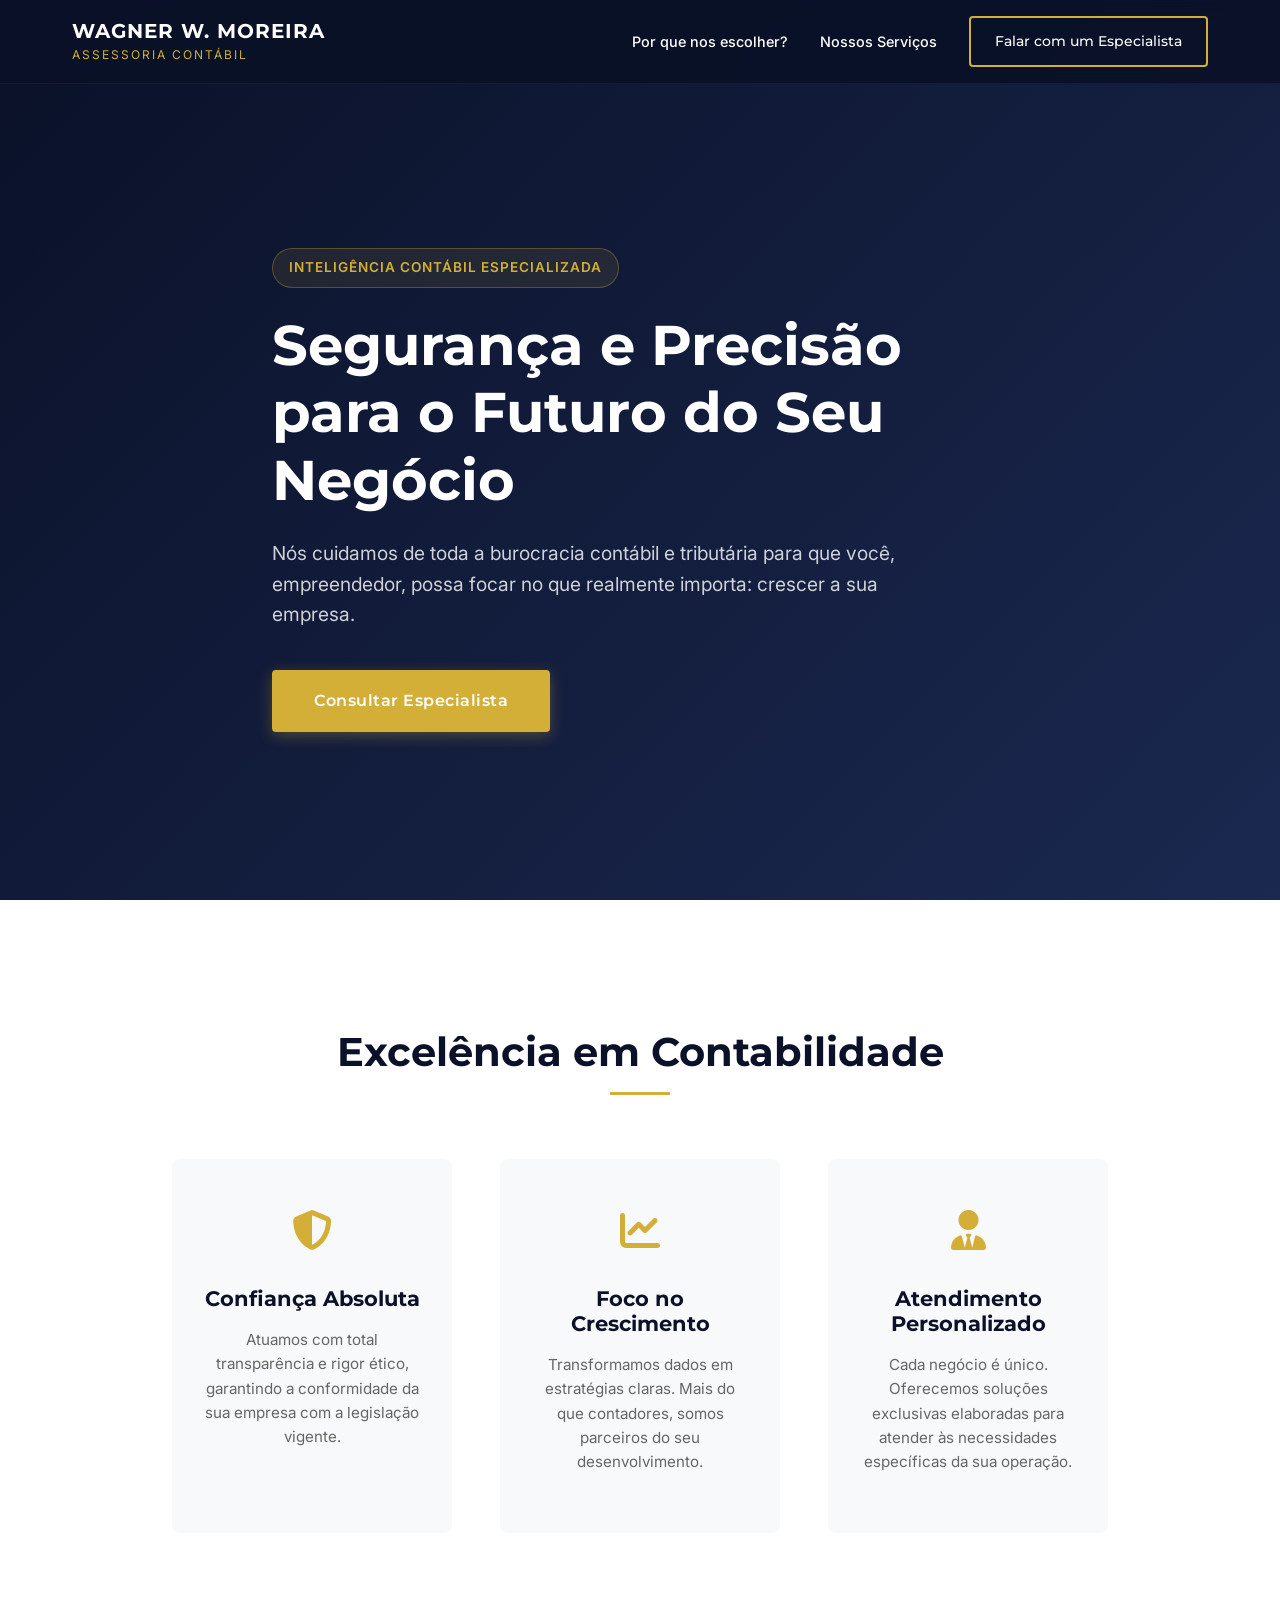
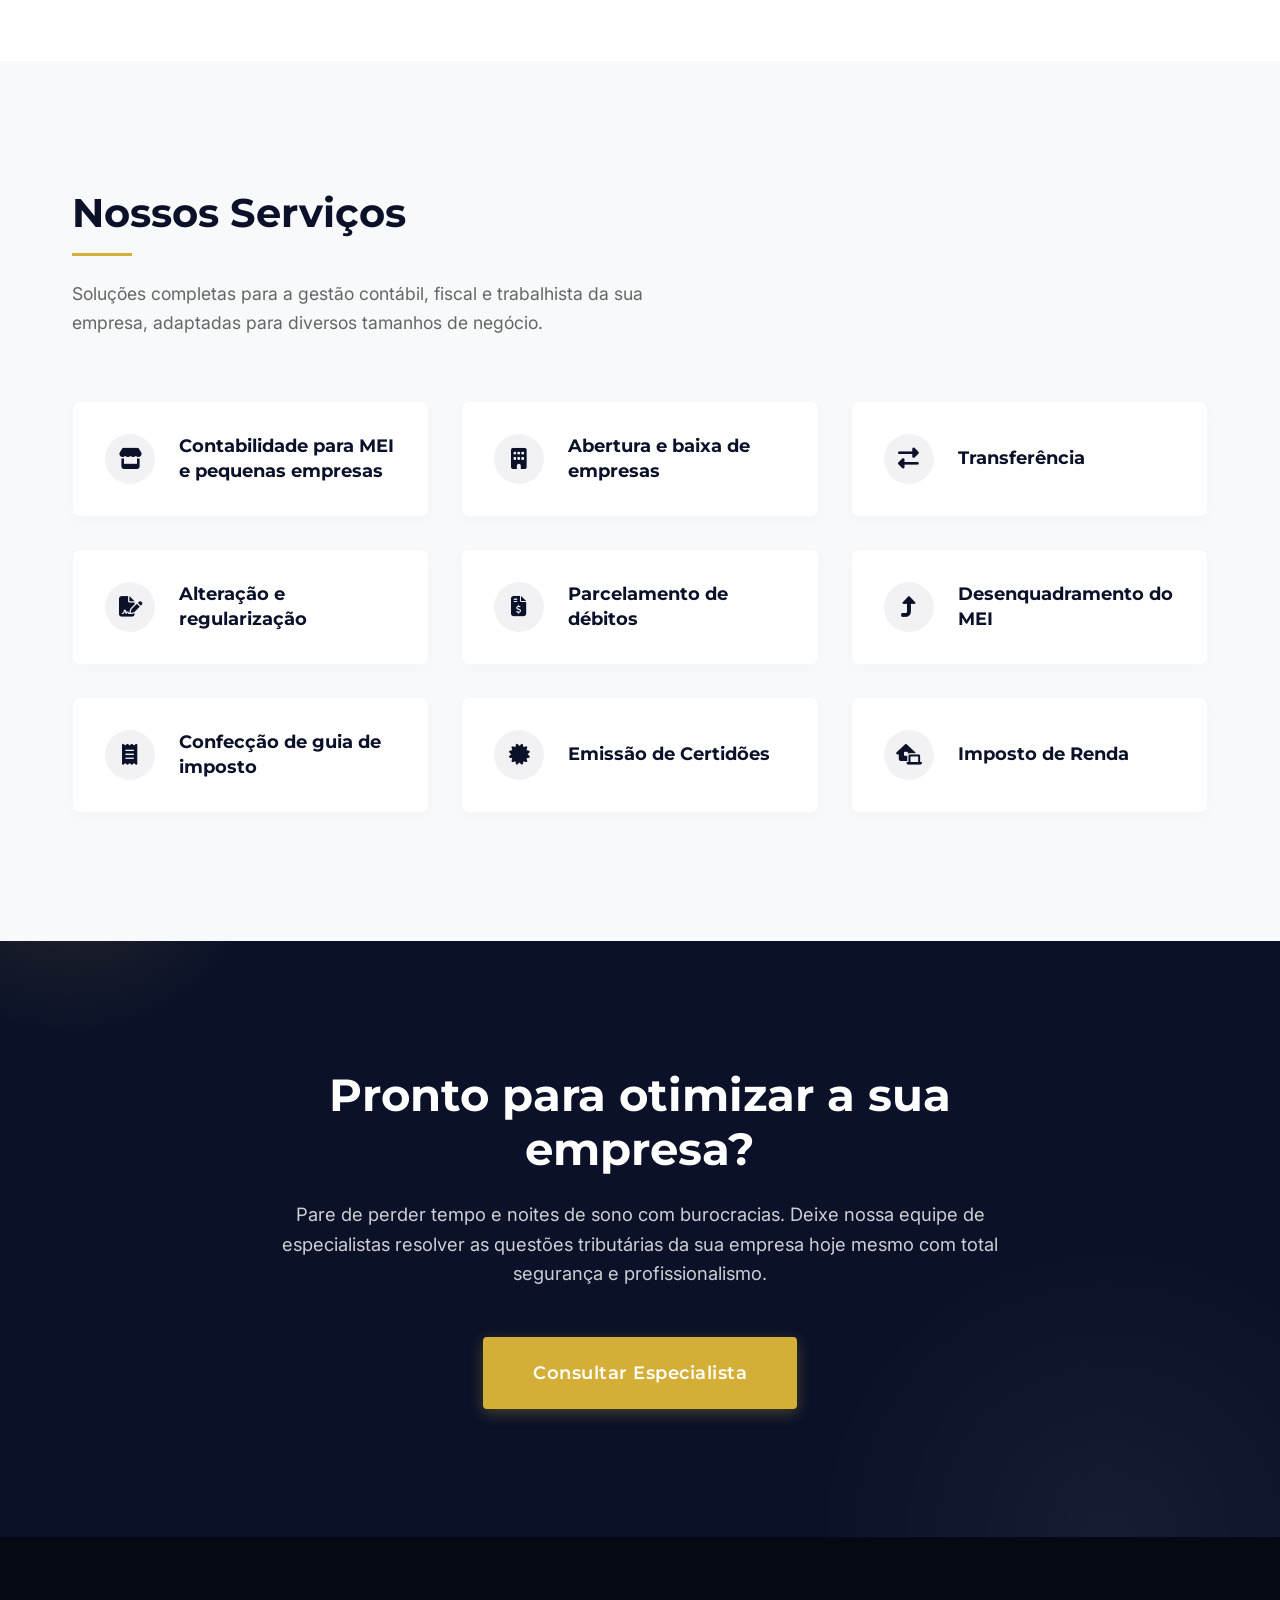
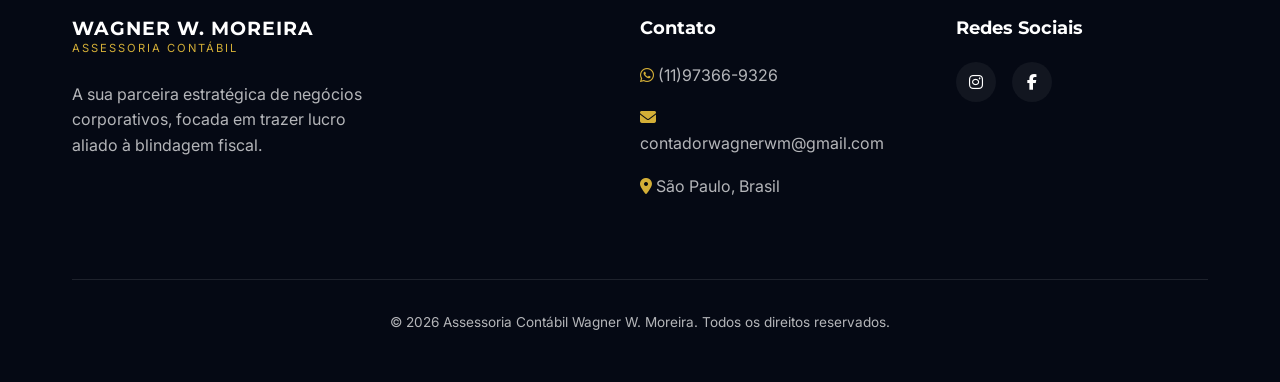
<file: index.html>
<!DOCTYPE html>
<html lang="pt-BR">

<head>
  <meta charset="UTF-8">
  <meta name="viewport" content="width=device-width, initial-scale=1.0">
  <title>Assessoria Contábil Wagner W. Moreira</title>
  <meta name="description"
    content="Assessoria contábil inteligente e especializada. Segurança e precisão para o seu negócio.">
  <!-- Google Fonts: Inter and Montserrat -->
  <link rel="preconnect" href="https://fonts.googleapis.com">
  <link rel="preconnect" href="https://fonts.gstatic.com" crossorigin>
  <link
    href="https://fonts.googleapis.com/css2?family=Inter:wght@300;400;500;600&family=Montserrat:wght@500;600;700&display=swap"
    rel="stylesheet">
  <link rel="stylesheet" href="styles.css">
  <!-- FontAwesome for standard minimal icons -->
  <link rel="stylesheet" href="https://cdnjs.cloudflare.com/ajax/libs/font-awesome/6.4.0/css/all.min.css">
</head>

<body>

  <!-- Header Navigation -->
  <header class="header">
    <div class="container header-container">
      <div class="logo">
        <h1>Wagner W. Moreira</h1>
        <span>Assessoria Contábil</span>
      </div>
      <nav class="nav">
        <ul>
          <li><a href="#sobre">Por que nos escolher?</a></li>
          <li><a href="#servicos">Nossos Serviços</a></li>
          <li><a href="#contato" class="btn-primary-outline">Falar com um Especialista</a></li>
        </ul>
      </nav>
      <button class="mobile-menu-btn" aria-label="Menu" id="mobileMenuToggle">
        <i class="fas fa-bars"></i>
      </button>
    </div>
  </header>

  <!-- Mobile Menu Subnav -->
  <div class="mobile-nav" id="mobileNav">
    <ul>
      <li><a href="#sobre">Por que nos escolher?</a></li>
      <li><a href="#servicos">Nossos Serviços</a></li>
      <li><a href="#contato" class="btn-primary">Falar com um Especialista</a></li>
    </ul>
  </div>

  <!-- Hero Section -->
  <section class="hero" id="home">
    <div class="hero-overlay"></div>
    <div class="container hero-content">
      <span class="badge">Inteligência Contábil Especializada</span>
      <h2 class="hero-title">Segurança e Precisão para o Futuro do Seu Negócio</h2>
      <p class="hero-subtitle">Nós cuidamos de toda a burocracia contábil e tributária para que você, empreendedor,
        possa focar no que realmente importa: crescer a sua empresa.</p>
      <div class="hero-actions">
        <a href="#contato" class="btn-primary">Consultar Especialista</a>
      </div>
    </div>
  </section>

  <!-- Authority / Why Choose Us -->
  <section class="authority" id="sobre">
    <div class="container container-sm">
      <div class="section-header text-center">
        <h2>Excelência em Contabilidade</h2>
        <div class="divider"></div>
      </div>
      <div class="authority-grid">
        <div class="authority-card">
          <div class="card-icon"><i class="fas fa-shield-alt"></i></div>
          <h3>Confiança Absoluta</h3>
          <p>Atuamos com total transparência e rigor ético, garantindo a conformidade da sua empresa com a legislação
            vigente.</p>
        </div>
        <div class="authority-card">
          <div class="card-icon"><i class="fas fa-chart-line"></i></div>
          <h3>Foco no Crescimento</h3>
          <p>Transformamos dados em estratégias claras. Mais do que contadores, somos parceiros do seu desenvolvimento.
          </p>
        </div>
        <div class="authority-card">
          <div class="card-icon"><i class="fas fa-user-tie"></i></div>
          <h3>Atendimento Personalizado</h3>
          <p>Cada negócio é único. Oferecemos soluções exclusivas elaboradas para atender às necessidades específicas da
            sua operação.</p>
        </div>
      </div>
    </div>
  </section>

  <!-- Services Section -->
  <section class="services" id="servicos">
    <div class="container">
      <div class="section-header">
        <h2>Nossos Serviços</h2>
        <div class="divider align-left"></div>
        <p class="section-description">Soluções completas para a gestão contábil, fiscal e trabalhista da sua empresa,
          adaptadas para diversos tamanhos de negócio.</p>
      </div>

      <div class="services-grid">
        <div class="service-card">
          <div class="service-icon"><i class="fas fa-store"></i></div>
          <h4>Contabilidade para MEI e pequenas empresas</h4>
        </div>
        <div class="service-card">
          <div class="service-icon"><i class="fas fa-building"></i></div>
          <h4>Abertura e baixa de empresas</h4>
        </div>
        <div class="service-card">
          <div class="service-icon"><i class="fas fa-exchange-alt"></i></div>
          <h4>Transferência</h4>
        </div>
        <div class="service-card">
          <div class="service-icon"><i class="fas fa-file-signature"></i></div>
          <h4>Alteração e regularização</h4>
        </div>
        <div class="service-card">
          <div class="service-icon"><i class="fas fa-file-invoice-dollar"></i></div>
          <h4>Parcelamento de débitos</h4>
        </div>
        <div class="service-card">
          <div class="service-icon"><i class="fas fa-level-up-alt"></i></div>
          <h4>Desenquadramento do MEI</h4>
        </div>
        <div class="service-card">
          <div class="service-icon"><i class="fas fa-receipt"></i></div>
          <h4>Confecção de guia de imposto</h4>
        </div>
        <div class="service-card">
          <div class="service-icon"><i class="fas fa-certificate"></i></div>
          <h4>Emissão de Certidões</h4>
        </div>
        <div class="service-card">
          <div class="service-icon"><i class="fas fa-laptop-house"></i></div>
          <h4>Imposto de Renda</h4>
        </div>
      </div>
    </div>
  </section>

  <!-- Final CTA Section -->
  <section class="final-cta" id="contato">
    <div class="container cta-container">
      <div class="cta-content">
        <h2>Pronto para otimizar a sua empresa?</h2>
        <p>Pare de perder tempo e noites de sono com burocracias. Deixe nossa equipe de especialistas resolver as
          questões tributárias da sua empresa hoje mesmo com total segurança e profissionalismo.</p>
        <a href="https://wa.me/11973669326" target="_blank" class="btn-primary btn-large">Consultar Especialista</a>
      </div>
    </div>
  </section>

  <!-- Footer -->
  <footer class="footer">
    <div class="container">
      <div class="footer-grid">
        <div class="footer-brand">
          <div class="logo">
            <h3>Wagner W. Moreira</h3>
            <span>Assessoria Contábil</span>
          </div>
          <p class="footer-about">A sua parceira estratégica de negócios corporativos, focada em trazer lucro aliado à
            blindagem fiscal.</p>
        </div>
        <div class="footer-contact">
          <h4>Contato</h4>
          <ul>
            <li><a href="https://wa.me/11973669326"><i class="fab fa-whatsapp"></i> (11)97366-9326</a></li>
            <li><a href="#"><i class="fas fa-envelope"></i> contadorwagnerwm@gmail.com</a></li>
            <li><a href="#"><i class="fas fa-map-marker-alt"></i> São Paulo, Brasil</a></li>
          </ul>
        </div>
        <div class="footer-social">
          <h4>Redes Sociais</h4>
          <div class="social-links">
            <a href="https://www.instagram.com/contabilidadewagnerwm/" target="_blank"><i
                class="fab fa-instagram"></i></a>
            <a href="https://www.facebook.com/profile.php?id=61588573046643" target="_blank"><i
                class="fab fa-facebook-f"></i></a>
          </div>
        </div>
      </div>
      <div class="footer-bottom">
        <p>&copy; 2026 Assessoria Contábil Wagner W. Moreira. Todos os direitos reservados.</p>
      </div>
    </div>
  </footer>

  <script src="script.js"></script>
</body>

</html>
</file>
<file: styles.css>
/* BASE RESETS & VARIABLES */
:root {
    --color-primary: #0A1128;
    /* Deep Navy */
    --color-primary-light: #1C2A53;
    --color-accent: #D4AF37;
    /* Elegant Gold */
    --color-accent-hover: #C5A017;
    --color-bg-light: #F8F9FA;
    --color-white: #FFFFFF;
    --color-text-dark: #1A1A1A;
    --color-text-muted: #666666;

    --font-heading: 'Montserrat', sans-serif;
    --font-body: 'Inter', sans-serif;

    --transition: all 0.3s cubic-bezier(0.25, 0.8, 0.25, 1);
}

* {
    margin: 0;
    padding: 0;
    box-sizing: border-box;
}

html {
    scroll-behavior: smooth;
}

body {
    font-family: var(--font-body);
    color: var(--color-text-dark);
    background-color: var(--color-white);
    line-height: 1.6;
    overflow-x: hidden;
}

/* TYPOGRAPHY */
h1,
h2,
h3,
h4,
h5,
h6 {
    font-family: var(--font-heading);
    font-weight: 700;
    line-height: 1.2;
}

p {
    margin-bottom: 1rem;
}

a {
    text-decoration: none;
    color: inherit;
    transition: var(--transition);
}

/* LAYOUT UTILITIES */
.container {
    width: 100%;
    max-width: 1200px;
    margin: 0 auto;
    padding: 0 2rem;
}

.container-sm {
    max-width: 1000px;
    margin: 0 auto;
}

.text-center {
    text-align: center;
}

/* BUTTONS */
.btn-primary {
    display: inline-block;
    background-color: var(--color-accent);
    color: var(--color-white);
    font-family: var(--font-heading);
    font-weight: 600;
    padding: 1rem 2.5rem;
    border-radius: 4px;
    letter-spacing: 0.5px;
    box-shadow: 0 4px 15px rgba(212, 175, 55, 0.3);
    border: 2px solid var(--color-accent);
    cursor: pointer;
}

.btn-primary:hover {
    background-color: var(--color-accent-hover);
    border-color: var(--color-accent-hover);
    transform: translateY(-2px);
    box-shadow: 0 6px 20px rgba(212, 175, 55, 0.4);
    color: var(--color-white);
}

.btn-primary-outline {
    display: inline-block;
    background-color: transparent;
    color: var(--color-accent);
    font-family: var(--font-heading);
    font-weight: 600;
    padding: 0.75rem 1.5rem;
    border-radius: 4px;
    border: 2px solid var(--color-accent);
    cursor: pointer;
}

.btn-primary-outline:hover {
    background-color: var(--color-accent);
    color: var(--color-white);
}

.btn-large {
    padding: 1.25rem 3rem;
    font-size: 1.1rem;
}

/* HEADER */
.header {
    position: fixed;
    top: 0;
    left: 0;
    width: 100%;
    background-color: rgba(10, 17, 40, 0.95);
    backdrop-filter: blur(10px);
    z-index: 1000;
    padding: 1rem 0;
    border-bottom: 1px solid rgba(255, 255, 255, 0.05);
    transition: var(--transition);
}

.header.scrolled {
    padding: 0.75rem 0;
    box-shadow: 0 4px 20px rgba(0, 0, 0, 0.1);
}

.header-container {
    display: flex;
    justify-content: space-between;
    align-items: center;
}

.logo h1 {
    font-size: 1.25rem;
    color: var(--color-white);
    font-weight: 700;
    letter-spacing: 1px;
    text-transform: uppercase;
    margin-bottom: 0.1rem;
}

.logo span {
    font-size: 0.75rem;
    color: var(--color-accent);
    text-transform: uppercase;
    letter-spacing: 2px;
    display: block;
}

.nav ul {
    list-style: none;
    display: flex;
    align-items: center;
    gap: 2rem;
}

.nav a {
    color: var(--color-white);
    font-size: 0.9rem;
    font-weight: 500;
}

.nav a:not(.btn-primary-outline):hover {
    color: var(--color-accent);
}

.mobile-menu-btn {
    display: none;
    background: none;
    border: none;
    color: var(--color-white);
    font-size: 1.5rem;
    cursor: pointer;
}

/* MOBILE NAV */
.mobile-nav {
    position: fixed;
    top: 70px;
    left: 0;
    width: 100%;
    background-color: var(--color-primary);
    padding: 2rem;
    transform: translateY(-150%);
    transition: var(--transition);
    z-index: 999;
    box-shadow: 0 10px 20px rgba(0, 0, 0, 0.2);
}

.mobile-nav.active {
    transform: translateY(0);
}

.mobile-nav ul {
    list-style: none;
    display: flex;
    flex-direction: column;
    gap: 1.5rem;
    text-align: center;
}

.mobile-nav a {
    color: var(--color-white);
    font-size: 1.1rem;
    font-weight: 500;
    display: inline-block;
    width: 100%;
}

.mobile-nav a.btn-primary {
    margin-top: 1rem;
    padding: 1rem;
}

/* HERO SECTION */
.hero {
    position: relative;
    min-height: 100vh;
    display: flex;
    align-items: center;
    background-color: var(--color-primary);
    background-image: linear-gradient(135deg, rgba(10, 17, 40, 0.92) 0%, rgba(28, 42, 83, 0.92) 100%), url('https://images.unsplash.com/photo-1486406146926-c627a92ad1ab?q=80&w=2070&auto=format&fit=crop');
    background-size: cover;
    background-position: center;
    background-attachment: fixed;
    padding-top: 80px;
    /* Accounts for fixed header */
}

.hero-content {
    position: relative;
    z-index: 2;
    max-width: 800px;
    color: var(--color-white);
}

.badge {
    display: inline-block;
    padding: 0.5rem 1rem;
    background-color: rgba(212, 175, 55, 0.1);
    color: var(--color-accent);
    border: 1px solid rgba(212, 175, 55, 0.3);
    border-radius: 50px;
    font-size: 0.85rem;
    font-weight: 600;
    letter-spacing: 1px;
    text-transform: uppercase;
    margin-bottom: 1.5rem;
    animation: fadeInDown 0.8s ease-out;
}

.hero-title {
    font-size: 3.5rem;
    margin-bottom: 1.5rem;
    animation: fadeInUp 1s ease-out;
}

.hero-subtitle {
    font-size: 1.2rem;
    color: rgba(255, 255, 255, 0.8);
    margin-bottom: 2.5rem;
    max-width: 650px;
    animation: fadeInUp 1.2s ease-out;
}

.hero-actions {
    animation: fadeInUp 1.4s ease-out;
}

/* SECTION UTILITIES */
.section-header {
    margin-bottom: 4rem;
}

.section-header h2 {
    font-size: 2.5rem;
    color: var(--color-primary);
    margin-bottom: 1rem;
}

.divider {
    height: 3px;
    width: 60px;
    background-color: var(--color-accent);
    margin: 0 auto;
}

.divider.align-left {
    margin: 0;
}

.section-description {
    color: var(--color-text-muted);
    font-size: 1.1rem;
    max-width: 600px;
    margin-top: 1.5rem;
}

/* AUTHORITY SECTION */
.authority {
    padding: 8rem 0;
    background-color: var(--color-white);
}

.authority-grid {
    display: grid;
    grid-template-columns: repeat(3, 1fr);
    gap: 3rem;
    margin-top: 4rem;
}

.authority-card {
    padding: 2.5rem 2rem;
    background-color: var(--color-bg-light);
    border-radius: 8px;
    text-align: center;
    transition: var(--transition);
    border-bottom: 3px solid transparent;
}

.authority-card:hover {
    transform: translateY(-10px);
    background-color: #fff;
    box-shadow: 0 15px 30px rgba(0, 0, 0, 0.05);
    border-bottom: 3px solid var(--color-accent);
}

.card-icon {
    font-size: 2.5rem;
    color: var(--color-accent);
    margin-bottom: 1.5rem;
}

.authority-card h3 {
    font-size: 1.3rem;
    color: var(--color-primary);
    margin-bottom: 1rem;
}

.authority-card p {
    color: var(--color-text-muted);
    font-size: 0.95rem;
}

/* SERVICES SECTION */
.services {
    padding: 8rem 0;
    background-color: var(--color-bg-light);
}

.services-grid {
    display: grid;
    grid-template-columns: repeat(auto-fill, minmax(300px, 1fr));
    gap: 2rem;
    margin-top: 3rem;
}

.service-card {
    background-color: var(--color-white);
    padding: 2rem;
    border-radius: 8px;
    display: flex;
    align-items: flex-start;
    gap: 1.5rem;
    box-shadow: 0 4px 15px rgba(0, 0, 0, 0.02);
    transition: var(--transition);
    border: 1px solid rgba(0, 0, 0, 0.03);
    cursor: pointer;
}

.service-card:hover {
    box-shadow: 0 10px 25px rgba(0, 0, 0, 0.06);
    transform: translateY(-5px);
    border-color: rgba(212, 175, 55, 0.3);
}

.service-icon {
    background-color: rgba(10, 17, 40, 0.05);
    width: 50px;
    height: 50px;
    border-radius: 50%;
    display: flex;
    align-items: center;
    justify-content: center;
    font-size: 1.3rem;
    color: var(--color-primary);
    flex-shrink: 0;
    transition: var(--transition);
}

.service-card:hover .service-icon {
    background-color: var(--color-primary);
    color: var(--color-accent);
}

.service-card h4 {
    font-size: 1.1rem;
    color: var(--color-primary);
    line-height: 1.4;
    margin: auto 0;
}

/* FINAL CTA SECTION */
.final-cta {
    padding: 8rem 0;
    background-color: var(--color-primary);
    position: relative;
    overflow: hidden;
}

.final-cta::before {
    content: '';
    position: absolute;
    top: -50%;
    left: -10%;
    width: 400px;
    height: 400px;
    border-radius: 50%;
    background: radial-gradient(circle, rgba(212, 175, 55, 0.15) 0%, rgba(212, 175, 55, 0) 70%);
}

.final-cta::after {
    content: '';
    position: absolute;
    bottom: -50%;
    right: -10%;
    width: 600px;
    height: 600px;
    border-radius: 50%;
    background: radial-gradient(circle, rgba(255, 255, 255, 0.05) 0%, rgba(255, 255, 255, 0) 70%);
}

.cta-container {
    position: relative;
    z-index: 2;
    text-align: center;
}

.cta-content {
    max-width: 800px;
    margin: 0 auto;
}

.cta-content h2 {
    font-size: 2.8rem;
    color: var(--color-white);
    margin-bottom: 1.5rem;
}

.cta-content p {
    font-size: 1.15rem;
    color: rgba(255, 255, 255, 0.8);
    margin-bottom: 3rem;
}

/* FOOTER */
.footer {
    background-color: #050914;
    color: rgba(255, 255, 255, 0.7);
    padding: 5rem 0 2rem;
}

.footer-grid {
    display: grid;
    grid-template-columns: 2fr 1fr 1fr;
    gap: 4rem;
    margin-bottom: 4rem;
}

.footer-brand .logo {
    margin-bottom: 1.5rem;
}

.footer-brand .logo h3 {
    color: var(--color-white);
    font-size: 1.2rem;
    text-transform: uppercase;
    letter-spacing: 1px;
}

.footer-brand .logo span {
    color: var(--color-accent);
    font-size: 0.7rem;
    letter-spacing: 2px;
    text-transform: uppercase;
}

.footer-about {
    max-width: 300px;
}

.footer-contact h4,
.footer-social h4 {
    color: var(--color-white);
    font-family: var(--font-heading);
    margin-bottom: 1.5rem;
    font-size: 1.1rem;
}

.footer-contact ul {
    list-style: none;
}

.footer-contact li {
    margin-bottom: 1rem;
    display: flex;
    align-items: flex-start;
    gap: 0.75rem;
}

.footer-contact a:hover {
    color: var(--color-accent);
}

.footer-contact i {
    color: var(--color-accent);
    margin-top: 5px;
}

.social-links {
    display: flex;
    gap: 1rem;
}

.social-links a {
    display: flex;
    align-items: center;
    justify-content: center;
    width: 40px;
    height: 40px;
    background-color: rgba(255, 255, 255, 0.05);
    color: var(--color-white);
    border-radius: 50%;
    transition: var(--transition);
}

.social-links a:hover {
    background-color: var(--color-accent);
    transform: translateY(-3px);
}

.footer-bottom {
    text-align: center;
    padding-top: 2rem;
    border-top: 1px solid rgba(255, 255, 255, 0.1);
    font-size: 0.85rem;
}

/* ANIMATIONS */
@keyframes fadeInDown {
    from {
        opacity: 0;
        transform: translateY(-20px);
    }

    to {
        opacity: 1;
        transform: translateY(0);
    }
}

@keyframes fadeInUp {
    from {
        opacity: 0;
        transform: translateY(20px);
    }

    to {
        opacity: 1;
        transform: translateY(0);
    }
}

/* RESPONSIVE DESIGN */
@media (max-width: 992px) {
    .hero-title {
        font-size: 3rem;
    }

    .authority-grid {
        grid-template-columns: repeat(2, 1fr);
    }

    .footer-grid {
        grid-template-columns: 1fr 1fr;
    }
}

@media (max-width: 768px) {
    .nav {
        display: none;
    }

    .mobile-menu-btn {
        display: block;
    }

    .hero-title {
        font-size: 2.2rem;
    }

    .hero-subtitle {
        font-size: 1rem;
    }

    .section-header h2 {
        font-size: 2rem;
    }

    .authority-grid {
        grid-template-columns: 1fr;
    }

    .services-grid {
        grid-template-columns: 1fr;
    }

    .cta-content h2 {
        font-size: 2rem;
    }

    .footer-grid {
        grid-template-columns: 1fr;
        gap: 2rem;
    }
}
</file>
